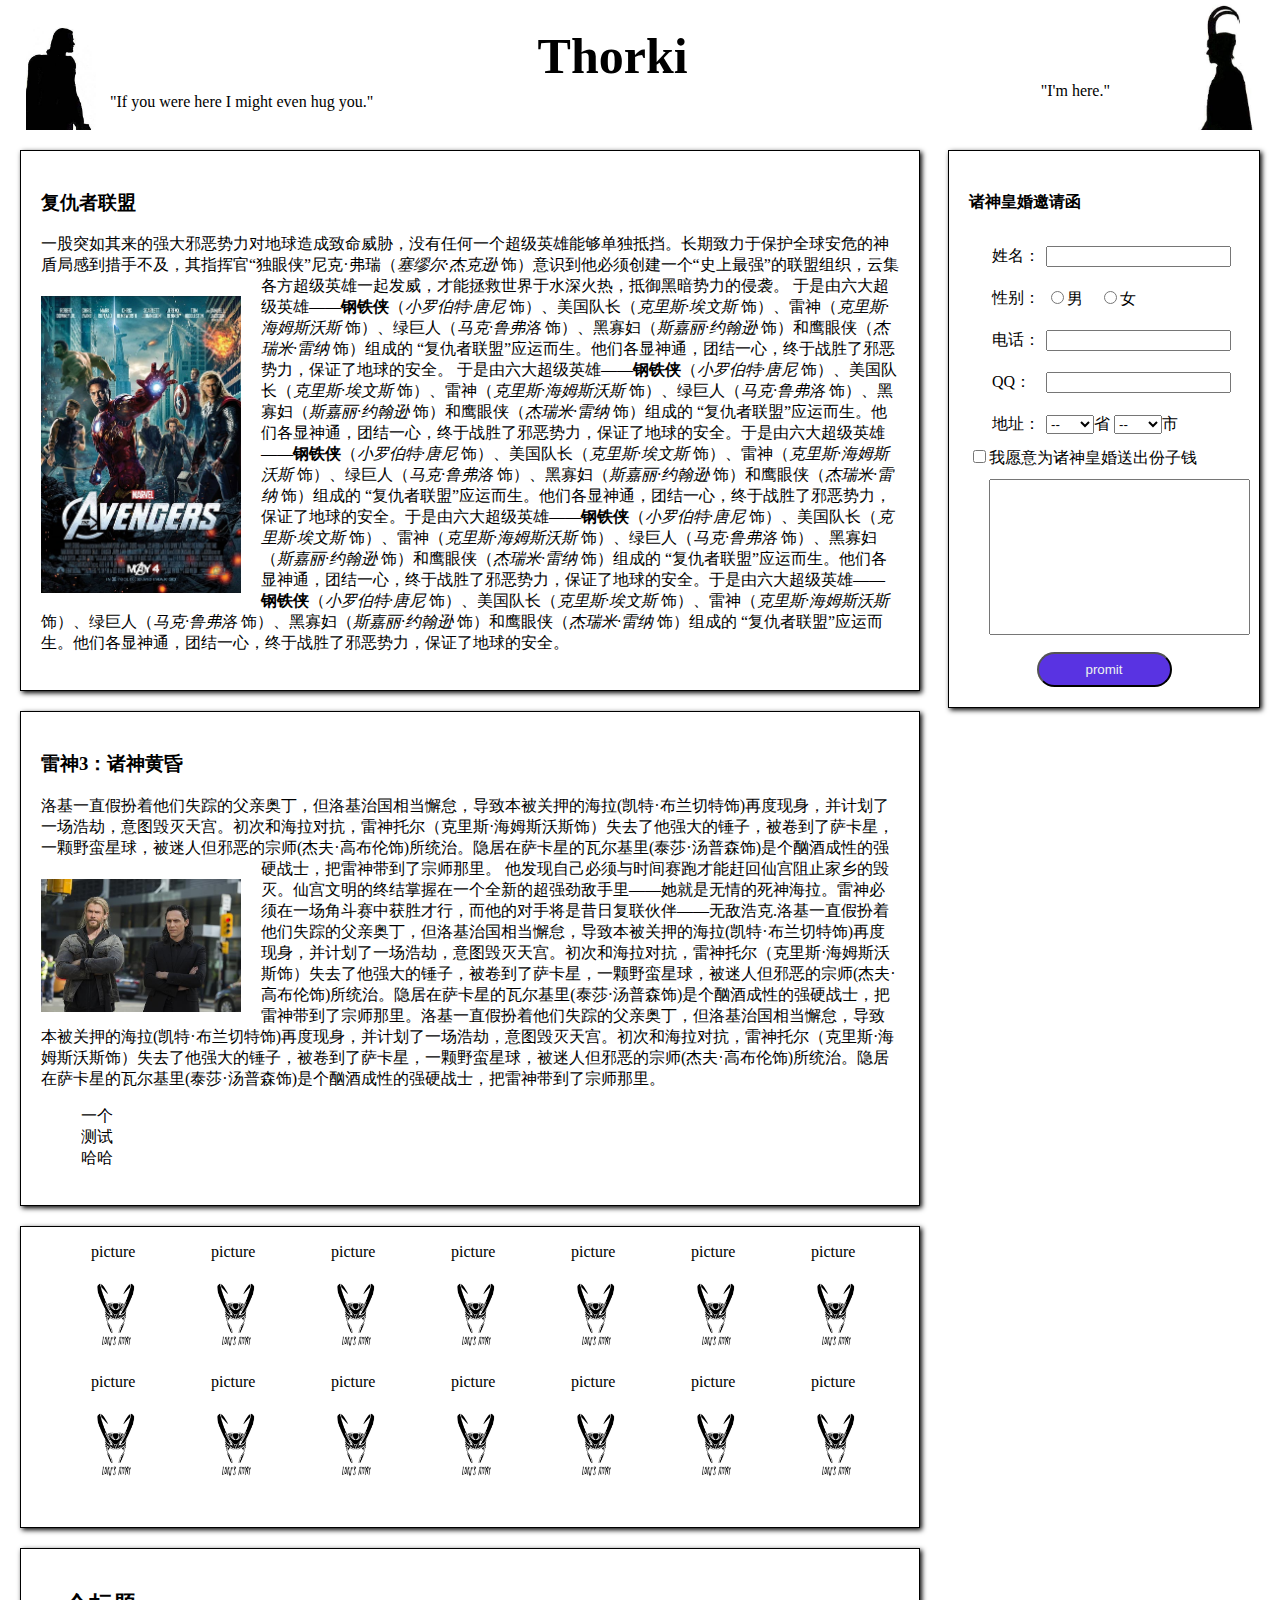
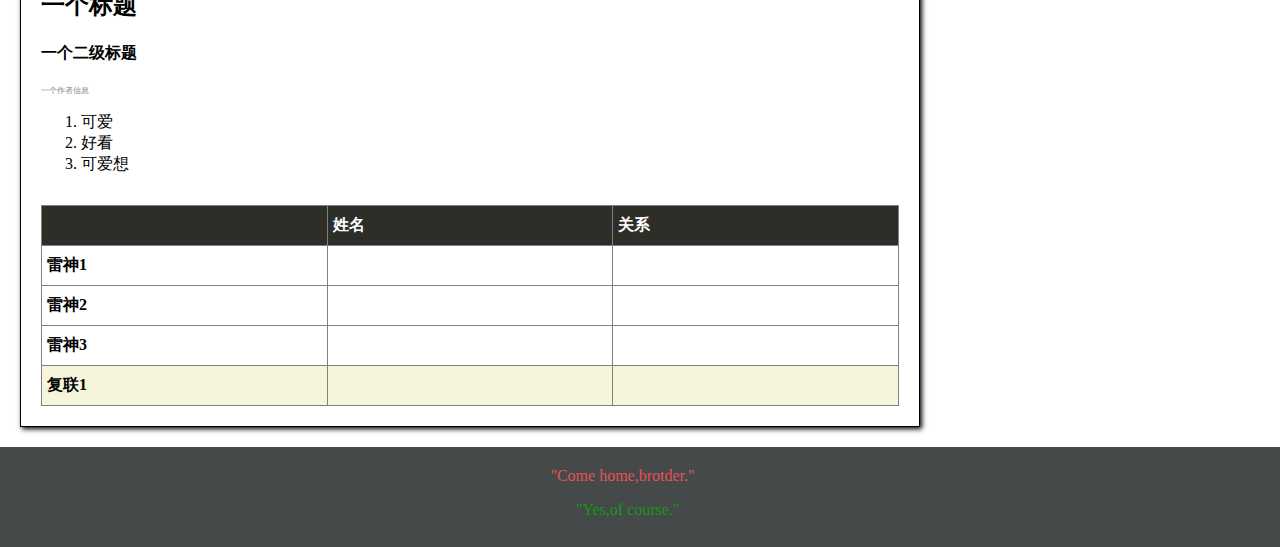
<file: HTML&CSS part/Task5/index.html>
<!DOCTYPE html>
<html lang="en">
    <head>
        <title>HTML+CSS(二)</title>
        <meta charset="UTF-8">
        <meta name="viewport" content="width=device-width, initial-scale=1">
        <link href="css/style.css" rel="stylesheet">
    </head>
    <body>
        
    <div class="head">
        <img class="THOR" src="img/thor剪影.jpeg" alt="">
        <img class="LOKI" src="img/loki 剪影.jpeg" alt="">
        <p class="hug">"<a href="https://baike.baidu.com/item/%E9%9B%B7%E7%A5%9E%E6%89%98%E5%B0%94/3804120?fr=aladdin&fromid=20365782&fromtitle=%E7%B4%A2%E5%B0%94">If you were here I might even hug you.</a>"</p>
        <p class="here">"<a href="https://baike.baidu.com/item/%E6%B4%9B%E5%9F%BA%C2%B7%E5%8A%B3%E8%8F%B2%E6%A3%AE/20612966?fr=aladdin">I'm here.</a>"</p>
        <h1>Thorki</h1>
    </div>
    <div class="container">
    <div class="side">
            <h4>诸神皇婚邀请函</h4>
            <!-- <fieldset>
                姓名<input type="text"><br>
                姓名<input type="text"><br>
                姓名<input type="text"><br>
                姓名<input type="text"><br>
                <input type="submit" value="submit">
            </fieldset> -->
                <table>
                    <tr style="height:40px;">
                        <td style="width:50px;">姓名：</td>
                        <td><input type="text"></td>
                    </tr>
                    <tr style="height:40px;">
                        <td>性别：</td>
                        <td><input type="radio" name="sex" value="男">男&nbsp;&nbsp;&nbsp;&nbsp;<input type="radio" name="sex" value="女">女</td>
                    </tr>
                    <tr style="height:40px;">
                        <td>电话：</td>
                        <td><input type="text"></td>
                    </tr>
                    <tr style="height:40px;">
                        <td>QQ：</td>
                        <td><input type="text"></td>
                    </tr>
                    <tr style="height:40px;">
                        <td>地址：</td>
                        <td>
                            <select name="adress" id="">
                                <option value="province" selected="selected">--</option>
                                <option value="beijing">北京</option>
                                <option value="shanghai">上海</option>
                            </select>省
                            <select name="adress" id="">
                                <option value="province" selected="selected">--</option>
                                <option value="beijing">北京</option>
                                <option value="shanghai">上海</option>
                            </select>市
                        </td>
                    </tr>
                    
                </table>
                <input type="checkbox">我愿意为诸神皇婚送出份子钱<br>
                <textarea name="" id="word" cols="30" rows="10"></textarea>
                <button class="button" type="button" value="">promit</button>
                <!-- <input type="submit" value="submit"> -->
        </div>
    <div class="fir">
        <h3>复仇者联盟</h3>
        <p>一股突如其来的强大邪恶势力对地球造成致命威胁，没有任何一个超级英雄能够单独抵挡。长期致力于保护全球安危的神盾局感到措手不及，其指挥官“独眼侠”尼克·弗瑞（<i>塞缪尔·杰克逊</i> 饰）意识到他必须创建一个“史上最强”的联盟组织，云集各方超级英雄一起发威，才能拯救世界于水深火热，抵御黑暗势力的侵袭。<img src="img/AVENGERS.jpeg" alt="">
        于是由六大超级英雄——<b>钢铁侠</b>（<i>小罗伯特·唐尼</i> 饰）、美国队长（<i>克里斯·埃文斯</i> 饰）、雷神（<i>克里斯·海姆斯沃斯</i> 饰）、绿巨人（<i>马克·鲁弗洛</i> 饰）、黑寡妇（<i>斯嘉丽·约翰逊</i> 饰）和鹰眼侠（<i>杰瑞米·雷纳</i> 饰）组成的 “复仇者联盟”应运而生。他们各显神通，团结一心，终于战胜了邪恶势力，保证了地球的安全。
        于是由六大超级英雄——<b>钢铁侠</b>（<i>小罗伯特·唐尼</i> 饰）、美国队长（<i>克里斯·埃文斯</i> 饰）、雷神（<i>克里斯·海姆斯沃斯</i> 饰）、绿巨人（<i>马克·鲁弗洛</i> 饰）、黑寡妇（<i>斯嘉丽·约翰逊</i> 饰）和鹰眼侠（<i>杰瑞米·雷纳</i> 饰）组成的 “复仇者联盟”应运而生。他们各显神通，团结一心，终于战胜了邪恶势力，保证了地球的安全。于是由六大超级英雄——<b>钢铁侠</b>（<i>小罗伯特·唐尼</i> 饰）、美国队长（<i>克里斯·埃文斯</i> 饰）、雷神（<i>克里斯·海姆斯沃斯</i> 饰）、绿巨人（<i>马克·鲁弗洛</i> 饰）、黑寡妇（<i>斯嘉丽·约翰逊</i> 饰）和鹰眼侠（<i>杰瑞米·雷纳</i> 饰）组成的 “复仇者联盟”应运而生。他们各显神通，团结一心，终于战胜了邪恶势力，保证了地球的安全。于是由六大超级英雄——<b>钢铁侠</b>（<i>小罗伯特·唐尼</i> 饰）、美国队长（<i>克里斯·埃文斯</i> 饰）、雷神（<i>克里斯·海姆斯沃斯</i> 饰）、绿巨人（<i>马克·鲁弗洛</i> 饰）、黑寡妇（<i>斯嘉丽·约翰逊</i> 饰）和鹰眼侠（<i>杰瑞米·雷纳</i> 饰）组成的 “复仇者联盟”应运而生。他们各显神通，团结一心，终于战胜了邪恶势力，保证了地球的安全。于是由六大超级英雄——<b>钢铁侠</b>（<i>小罗伯特·唐尼</i> 饰）、美国队长（<i>克里斯·埃文斯</i> 饰）、雷神（<i>克里斯·海姆斯沃斯</i> 饰）、绿巨人（<i>马克·鲁弗洛</i> 饰）、黑寡妇（<i>斯嘉丽·约翰逊</i> 饰）和鹰眼侠（<i>杰瑞米·雷纳</i> 饰）组成的 “复仇者联盟”应运而生。他们各显神通，团结一心，终于战胜了邪恶势力，保证了地球的安全。</p>
    
    </div>
    <div class="sec">
        <h3>雷神3：诸神黄昏</h3>
        洛基一直假扮着他们失踪的父亲奥丁，但洛基治国相当懈怠，导致本被关押的海拉(凯特·布兰切特饰)再度现身，并计划了一场浩劫，意图毁灭天宫。初次和海拉对抗，雷神托尔（克里斯·海姆斯沃斯饰）失去了他强大的锤子，被卷到了萨卡星，一颗野蛮星球，被迷人但邪恶的宗师(杰夫·高布伦饰)所统治。隐居在萨卡星的瓦尔基里(泰莎·汤普森饰)是个酗酒成性的强硬战士，把雷神带到了宗师那里。<img src="img/7a899e510fb30f24780b7b48c395d143ac4b03e3.jpg" alt="">
        他发现自己必须与时间赛跑才能赶回仙宫阻止家乡的毁灭。仙宫文明的终结掌握在一个全新的超强劲敌手里——她就是无情的死神海拉。雷神必须在一场角斗赛中获胜才行，而他的对手将是昔日复联伙伴——无敌浩克.洛基一直假扮着他们失踪的父亲奥丁，但洛基治国相当懈怠，导致本被关押的海拉(凯特·布兰切特饰)再度现身，并计划了一场浩劫，意图毁灭天宫。初次和海拉对抗，雷神托尔（克里斯·海姆斯沃斯饰）失去了他强大的锤子，被卷到了萨卡星，一颗野蛮星球，被迷人但邪恶的宗师(杰夫·高布伦饰)所统治。隐居在萨卡星的瓦尔基里(泰莎·汤普森饰)是个酗酒成性的强硬战士，把雷神带到了宗师那里。洛基一直假扮着他们失踪的父亲奥丁，但洛基治国相当懈怠，导致本被关押的海拉(凯特·布兰切特饰)再度现身，并计划了一场浩劫，意图毁灭天宫。初次和海拉对抗，雷神托尔（克里斯·海姆斯沃斯饰）失去了他强大的锤子，被卷到了萨卡星，一颗野蛮星球，被迷人但邪恶的宗师(杰夫·高布伦饰)所统治。隐居在萨卡星的瓦尔基里(泰莎·汤普森饰)是个酗酒成性的强硬战士，把雷神带到了宗师那里。
        
        <ul>
            <li>一个</li>
            <li>测试</li>
            <li>哈哈</li>
        </ul>
    </div>
    
    <div class="thir">
            <div class="clearfix">
        <div class="pic">
            <p>picture</p>
            <img src="img/loki logo.jpeg" alt="">
        </div>
        <div class="pic">
            <p>picture</p>
            <img src="img/loki logo.jpeg" alt="">
        </div>
        <div class="pic">
            <p>picture</p>
            <img src="img/loki logo.jpeg" alt="">
        </div>
        <div class="pic">
            <p>picture</p>
            <img src="img/loki logo.jpeg" alt="">
        </div>
        <div class="pic">
            <p>picture</p>
            <img src="img/loki logo.jpeg" alt="">
        </div>
        <div class="pic">
            <p>picture</p>
            <img src="img/loki logo.jpeg" alt="">
        </div>
        <div class="pic">
            <p>picture</p>
            <img src="img/loki logo.jpeg" alt="">
        </div>
        <div class="pic">
                <p>picture</p>
                <img src="img/loki logo.jpeg" alt="">
            </div>
            <div class="pic">
                <p>picture</p>
                <img src="img/loki logo.jpeg" alt="">
            </div>
            <div class="pic">
                <p>picture</p>
                <img src="img/loki logo.jpeg" alt="">
            </div>
            <div class="pic">
                <p>picture</p>
                <img src="img/loki logo.jpeg" alt="">
            </div>
            <div class="pic">
                <p>picture</p>
                <img src="img/loki logo.jpeg" alt="">
            </div>
            <div class="pic">
                <p>picture</p>
                <img src="img/loki logo.jpeg" alt="">
            </div>
            <div class="pic">
                <p>picture</p>
                <img src="img/loki logo.jpeg" alt="">
            </div>
        <!-- <div style="clear:both"></div> -->
    </div>
</div>
    <div class="four">
        <h2>一个标题</h3>
        <h4>一个二级标题</h4>
        <p>一个作者信息</p>
        <ol>
            <li>可爱</li>
            <li>好看</li>
            <li>可爱想</li>
        </ol>
        <table class="show" border="1px" style="border-collapse:collapse">
            <tr style="background-color:rgb(46, 46, 41);color:#ffffff;">
                <td></td>
                <td>姓名</td>
                <td>关系</td>
            </tr>
            <tr>
                <td>雷神1</td>
                <td></td>
                <td></td>
            </tr>
             <tr>
                <td>雷神2</td>
                <td></td>
                <td></td>
            </tr>
             <tr>
                <td>雷神3</td>
                <td></td>
                <td></td>
            </tr>
             <tr style="background-color:beige">
                <td>复联1</td>
                <td></td>
                <td></td>
            </tr>
        </table>
    </div>
</div>
    <div class="foot">
        <p class="end1">"Come home,brotder."</p>
        <p class="end2">"Yes,of course."</p>
    </div>

    </body>
</html>
</file>
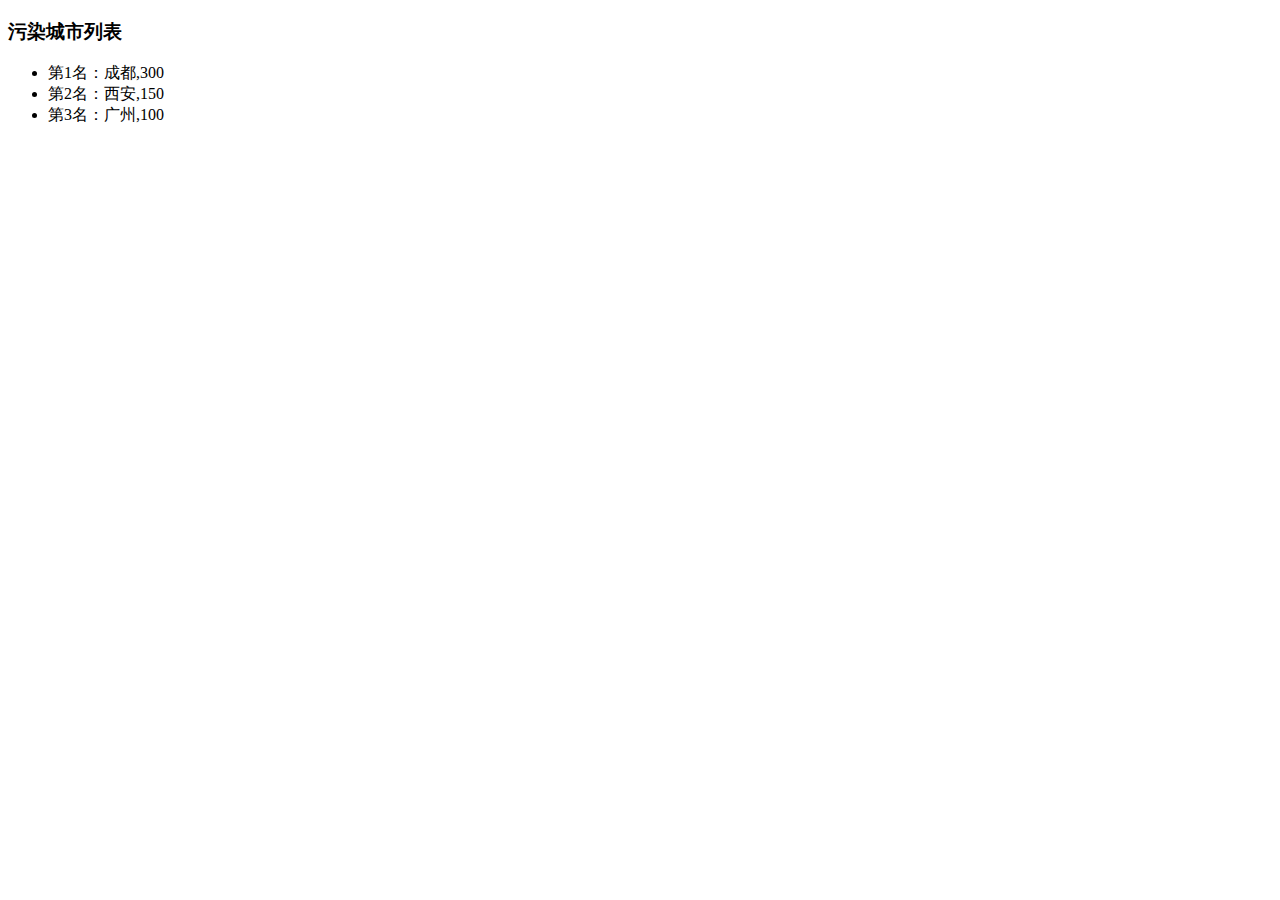
<file: JavaScript part/Task2.html>
<!DOCTYPE html>
<html>
  <head>
    <meta charset="utf-8">
    <title>IFE JavaScript Task 01</title>
  </head>
<body>

  <h3>污染城市列表</h3>
  <ul id="aqi-list">
<!--   
    <li>第一名：福州（样例），10</li>
      <li>第二名：福州（样例），10</li> -->
  </ul>

<script type="text/javascript">

var aqiData = [
  ["北京", 30],
  ["上海", 50],
  ["福州", 10],
  ["广州", 100],
  ["成都", 300],
  ["西安", 150]
];

(function () {    
  /*
  在注释下方编写代码
  遍历读取aqiData中各个城市的数据
  将空气质量指数大于60的城市显示到aqi-list的列表中
  */
  

  var paixu = new Array();
    var count = 1
    function down(a,b){
        return b[1]-a[1];
    }
    for(i=0;i<6;i++){
        var a = aqiData[i][1];
        if(a > 60){
            paixu.push(aqiData[i]);
        }
    }
    var c = paixu.sort(down);/*排序*/
    for(j=0;j<c.length;j++){
        var li = document.createElement("li");
        li.innerHTML = "第"+ count + "名：" + c[j][0] + "," + c[j][1];
        count++;    
        document.getElementById("aqi-list").appendChild(li); 
        }

/*summary：*/
/*动态创建li，将每次创建的li添加到ul中*/
/*sort排序，默认升序 即a-b，降序则b在a前面，b-a，二维数组则注明 a[]-b[] 或 b[]-a[]*/


})();

</script>
</body>
</html>
</file>
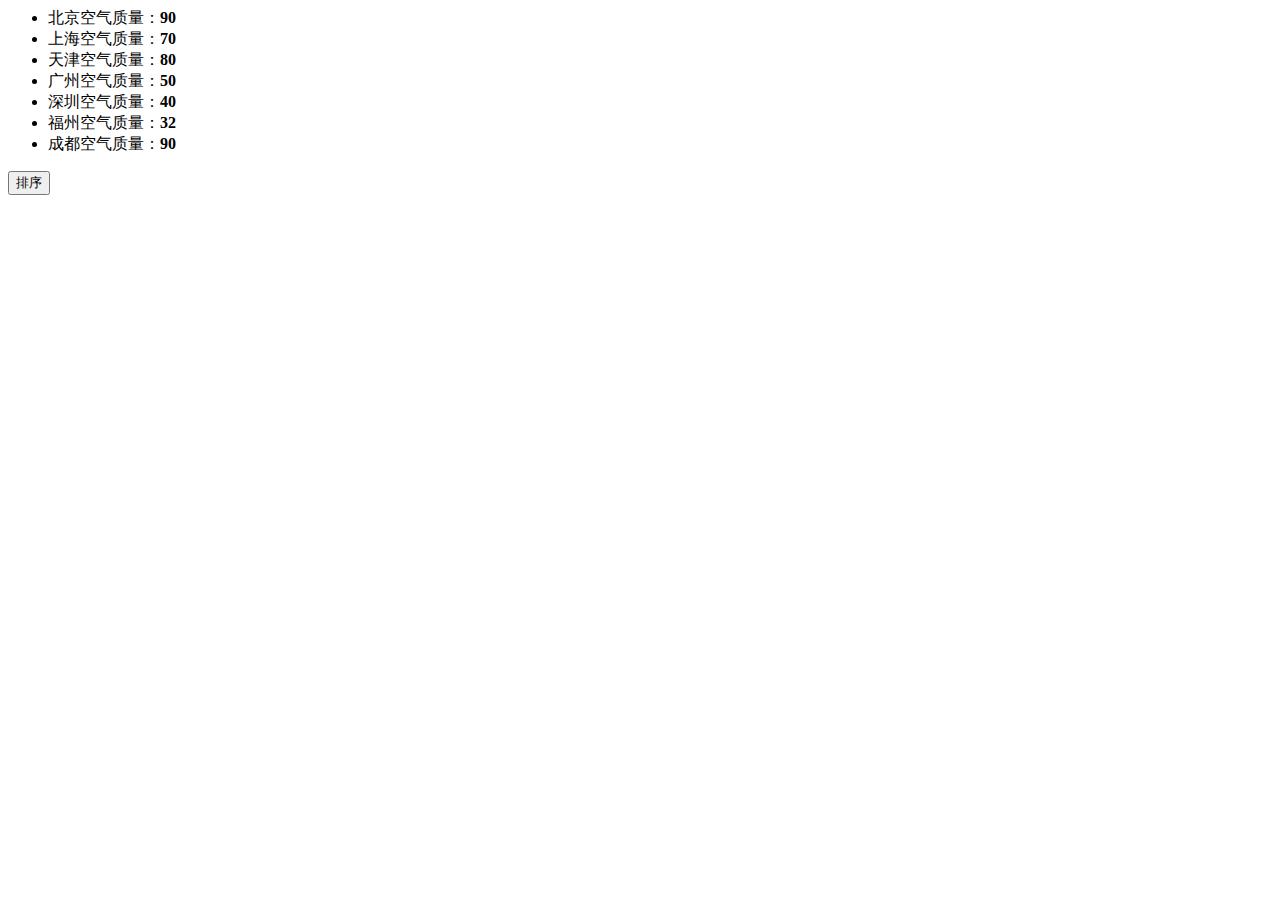
<file: JavaScript part/Task3.html>
<!DOCTYPE>
<html>
  <head>
    <meta charset="utf-8">
    <title>IFE JavaScript Task 01</title>
  </head>
<body>

  <ul id="source">
    <li>北京空气质量：<b>90</b></li>
    <li>上海空气质量：<b>70</b></li>
    <li>天津空气质量：<b>80</b></li>
    <li>广州空气质量：<b>50</b></li>
    <li>深圳空气质量：<b>40</b></li>
    <li>福州空气质量：<b>32</b></li>
    <li>成都空气质量：<b>90</b></li>
  </ul>

  <ul id="resort">
    <!-- 
    <li>第一名：北京空气质量：<b>90</b></li>
    <li>第二名：北京空气质量：<b>90</b></li>
    <li>第三名：北京空气质量：<b>90</b></li>
     -->

  </ul>

  <button id="sort-btn">排序</button>

<script type="text/javascript">
    var data = new Array();
/**
 * getData方法
 * 读取id为source的列表，获取其中城市名字及城市对应的空气质量
 * 返回一个数组，格式见函数中示例
 */
function getData() {
  /*
  coding here
  */
    var num = new Array();
   
    function getNum(str){
        if(typeof str === "string"){
            var regexp = /[0-9]+/g;
            num.push(parseInt(str.match(regexp)));
        }
    }

    for(i=0;i<7;i++){
        getNum(document.getElementsByTagName("li")[i].innerHTML);
        data[i] = new Array();
        data[i][0] = document.getElementsByTagName("li")[i].innerHTML.substring(0,2);
        data[i][1] = num[i];
    }

    
    // for(i=0;i<7;i++){
       
    // }
  /*
  data = [
    ["北京", 90],
    ["北京", 90]
    ……
  ]
  */

  return data;

}

/**
 * sortAqiData
 * 按空气质量对data进行从小到大的排序
 * 返回一个排序后的数组
 */


function sortAqiData(data) {

    function paixu(a,b){
        return a[1]-b[1];
    }
     return data.sort(paixu);
}

/**
 * render
 * 将排好序的城市及空气质量指数，输出显示到id位resort的列表中
 * 格式见ul中的注释的部分
 */
function render(data) {
    var count = 1;
    for(var i=0;i<data.length;i++){
        var li = document.createElement("li");
        li.innerHTML = "第" + count + "名：" + data[i][0] + "空气质量：" + data[i][1];
        document.getElementById('resort').appendChild(li);
        count++;
    }
}

function btnHandle() {
  var aqiData = getData();
  aqiData = sortAqiData(aqiData);
  render(aqiData);
}

function init() {

  // 在这下面给sort-btn绑定一个点击事件，点击时触发btnHandle函数
    document.getElementById("sort-btn").onclick = function(){
        btnHandle();
    }
}

init();


/*summary：*/
/*动态创建li不熟练，易忘*/
/*提取ul中全部li的内容，要在tagName后加相应位置[i]才能取到某个特定值，否则就是ul整体*/
/*在字符串中提取数字，正则表达式regexp   /[0-9]+/g或/d+/g，/[0-9]和/d为数字,/g为找出所有符合条件的字符，如果没有/g则在找到第一个符合条件的字符时就停止*/

</script>
</body>
</html>
</file>
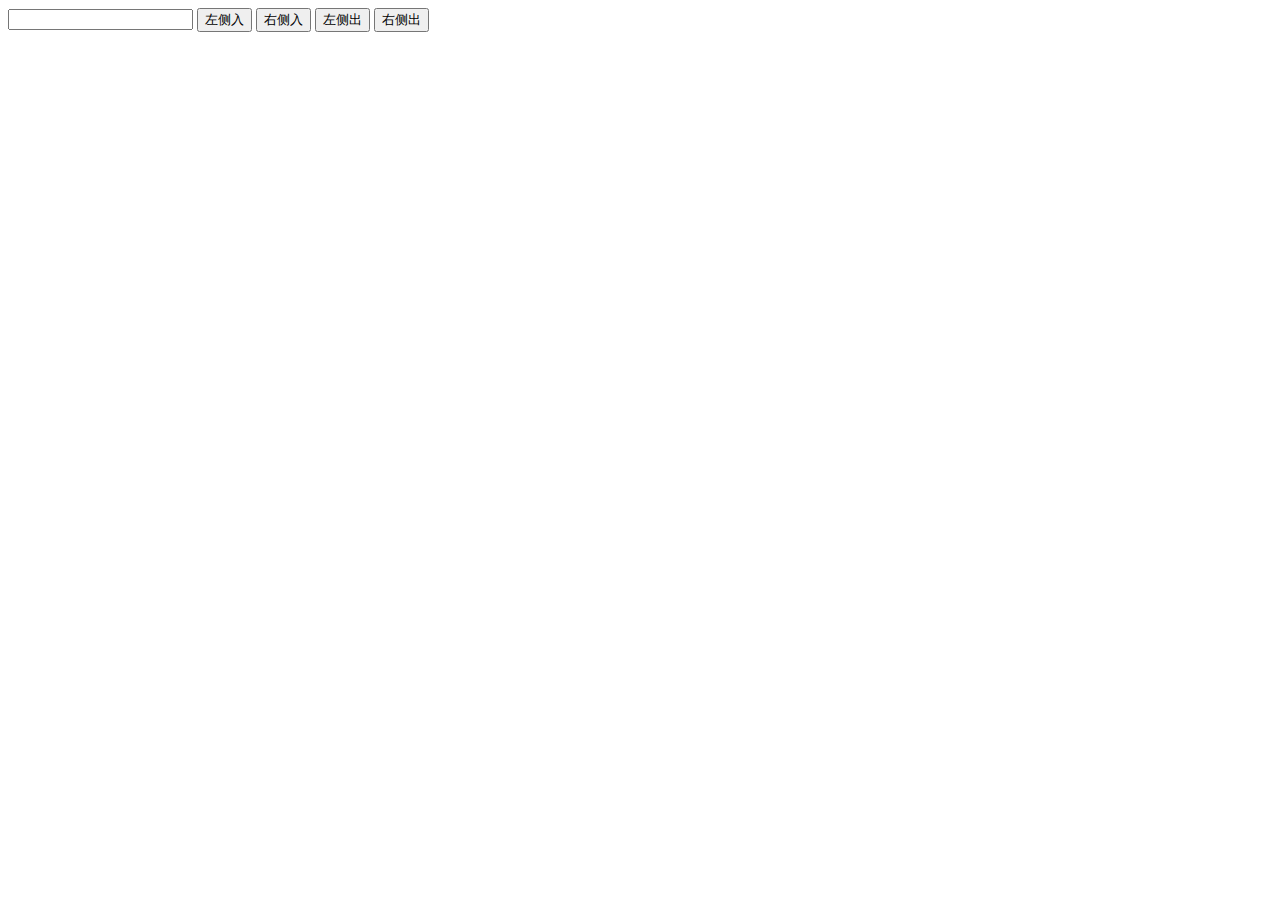
<file: JavaScript part/Task4.html>
<!DOCTYPE html>
<html lang="en">
<head>
    <meta charset="UTF-8">
    <meta name="viewport" content="width=device-width, initial-scale=1.0">
    <meta http-equiv="X-UA-Compatible" content="ie=edge">
    <title>Document</title>
</head>
<style>
    .newdiv{
        height: 50px;
        width: 50px;
        background-color: brown;
        color: aliceblue;
        font-size: 30px;
        padding: 15px;
        text-align: center;
        display: inline-block;
    }
</style>
<body>
    
        <input type="text" name="" id="number">
        <button id="leftIn">左侧入</button>
        <button id="rightIn">右侧入</button>
        <button id="leftOut">左侧出</button>
        <button id="rightOut">右侧出</button>
        <div id="container"></div>

</body>

<script type="text/javascript">
    var newDiv;
    var del;
    function creat(){
        newDiv = document.createElement("div");
        newDiv.className = "newdiv";
        newDiv.innerText = document.getElementById("number").value;
    }

    document.getElementById('rightIn').onclick = function rIn(){    
        if(document.getElementById("number").value == ""){
            alert("输入为空，请输入数字！");
        }
        else{
        creat();
        var a = container.appendChild(newDiv);
        document.getElementById('number').value = "";}
        }

    document.getElementById('leftIn').onclick = function lIn(){
        if(document.getElementById("number").value == ""){
            alert("输入为空，请输入数字！");
        }
        else{
        creat();
        var container = document.getElementById("container");
        /*以下两句作用相同，都代表把新建元素插在container的第一个元素节点之前*/
        container.insertBefore(newDiv,container.firstElementChild);
        // container.insertBefore(newDiv,container.childNodes[0]);
        document.getElementById('number').value = "";}
    }

    document.getElementById('rightOut').onclick = function rOut(){
        del = container.lastElementChild.innerText;
        alert(del);
        container.lastElementChild.remove();
        document.getElementById('number').value = "";
    }
    
    document.getElementById('leftOut').onclick = function lOut(){
        del = container.firstElementChild.innerText;
        alert(del);
        container.firstElementChild.remove();
        document.getElementById('number').value = "";
    }

    /*点击删除当前元素*/
    container.addEventListener("click",function(){
        if(event.target.nodeName.toLowerCase() == "div"){
            container.removeChild(event.target);
        }
    })
</script>



</html>
<!-- summary：
        appendChild();在后面加入子节点，
        insertBefore(newItem,existingItem);在指定位置前插入，
        first/lastElementChild.remove();头/尾节点移除，
        在之前都必须注明操作的对象，在这里是container。

        firstElementChild和childNodes[0]在这里效果相同。

        document.getElementById('number').value = "";点击button清空input的text内容。

        event.target返回触发该事件的节点，即谁调用了时间相关，就返回谁本身。个人觉得有点像this
-->
</file>
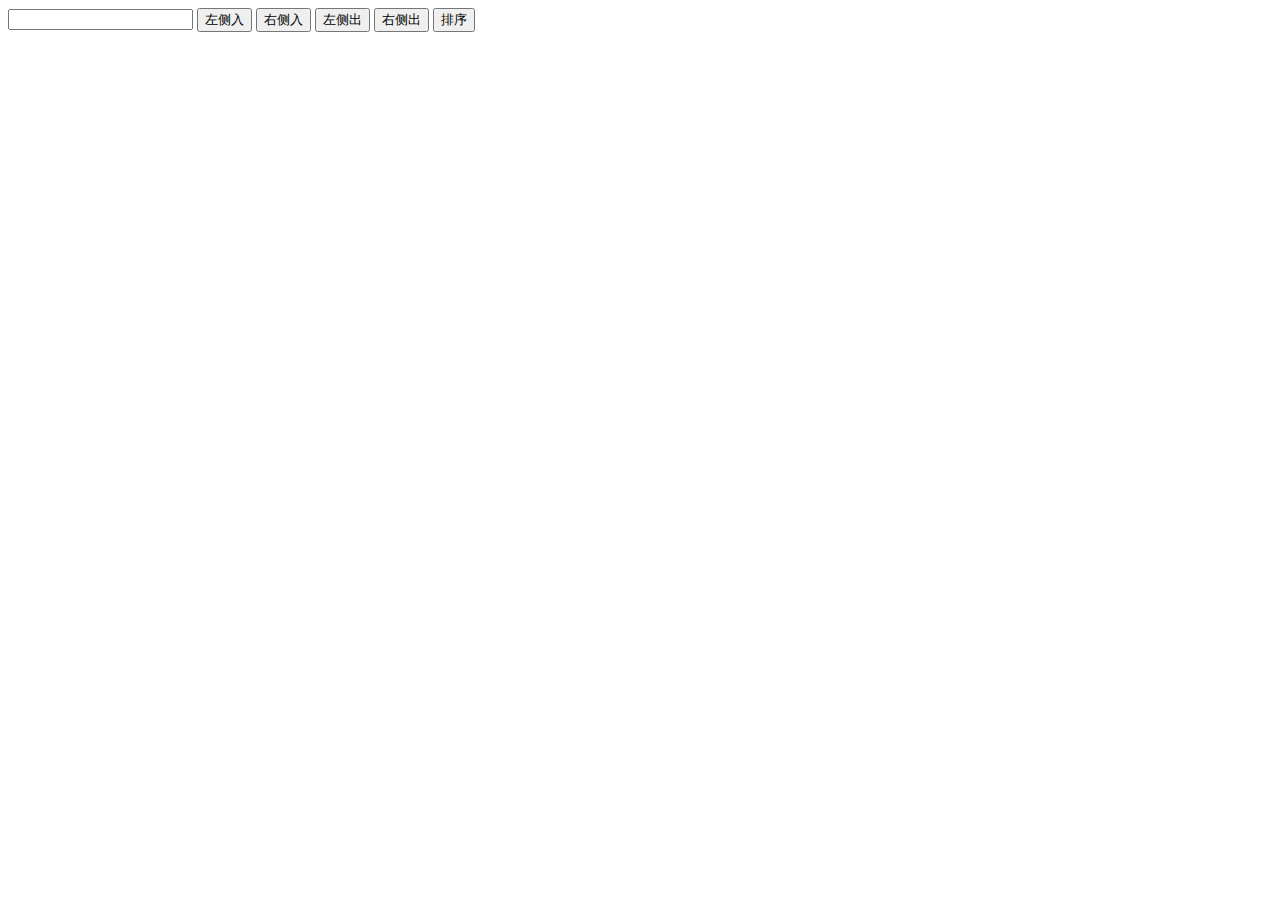
<file: JavaScript part/Task5.html>
<!DOCTYPE html>
<html lang="en">
<head>
    <meta charset="UTF-8">
    <meta name="viewport" content="width=device-width, initial-scale=1.0">
    <meta http-equiv="X-UA-Compatible" content="ie=edge">
    <title>Document</title>
</head>
<style>
    .newdiv{
        width: 20px;
        background-color: brown;
        color: aliceblue;
        display: inline-block;
        margin-right: 2px;
        margin-top: 10px;
    }
</style>
<body>
    
        <input type="text" name="" id="number">
        <button id="leftIn">左侧入</button>
        <button id="rightIn">右侧入</button>
        <button id="leftOut">左侧出</button>
        <button id="rightOut">右侧出</button>
        <button id="sort">排序</button>
        <div id="container"></div>
        <div id="containers"></div>

</body>

<script type="text/javascript">
    var newDiv;
    var num = 1;
    var arr = new Array();
    function creat(){
        newDiv = document.createElement("div");
        newDiv.className = "newdiv";
        newDiv.value = document.getElementById("number").value;
        newDiv.style.height = document.getElementById("number").value + "px";
        arr.push(newDiv);
        num++;
    }

    document.getElementById('sort').onclick = function sort(){  /*排序*/
        for(j=1;j<container.childNodes.length+1;j++){
            for(i=0;i<container.childNodes.length;i++){
                if(container.childNodes[i].style.height>container.childNodes[j].style.height){
                    var temp = container.childNodes[i].style.height;
                    container.childNodes[i].style.height = container.childNodes[j].style.height;
                    container.childNodes[j].style.height = temp;
                }
            }
        }
    }

    document.getElementById('rightIn').onclick = function rIn(){    
        if(document.getElementById("number").value == ""){
            alert("输入为空，请输入数字！");
        }
        else if(document.getElementById("number").value < 10 || document.getElementById("number").value > 100){
            alert("请输入10-100之间的数字！");
        }
        else if(num > 60){
            alert("队列元素最多为60，已满！");
        }
        else{
        creat();
        var a = container.appendChild(newDiv);
        document.getElementById('number').value = "";}
        }
 
    document.getElementById('leftIn').onclick = function lIn(){
        if(document.getElementById("number").value == ""){
            alert("输入为空，请输入数字！");
        }
        else if(document.getElementById("number").value < 10 || document.getElementById("number").value > 100){
            alert("请输入10-100之间的数字！");
        }
        else if(num > 60){
            alert("队列元素最多为60，已满！");
        }
        else{
        creat();
        var container = document.getElementById("container");
        /*以下两句作用相同，都代表把新建元素插在container的第一个元素节点之前*/
        container.insertBefore(newDiv,container.firstElementChild);
        // container.insertBefore(newDiv,container.childNodes[0]);
        document.getElementById('number').value = "";}
    }

    document.getElementById('rightOut').onclick = function rOut(){
        del = container.lastElementChild.value;
        alert(del);
        container.lastElementChild.remove();
        document.getElementById('number').value = "";
    }
    
    document.getElementById('leftOut').onclick = function lOut(){
        del = container.firstElementChild.value;
        alert(del);
        container.firstElementChild.remove();
        document.getElementById('number').value = "";
    }

    /*点击删除当前元素*/
    container.addEventListener("click",function(){
        if(event.target.nodeName.toLowerCase() == "div"){
            container.removeChild(event.target);
        }
    })
</script>



</html>
</file>
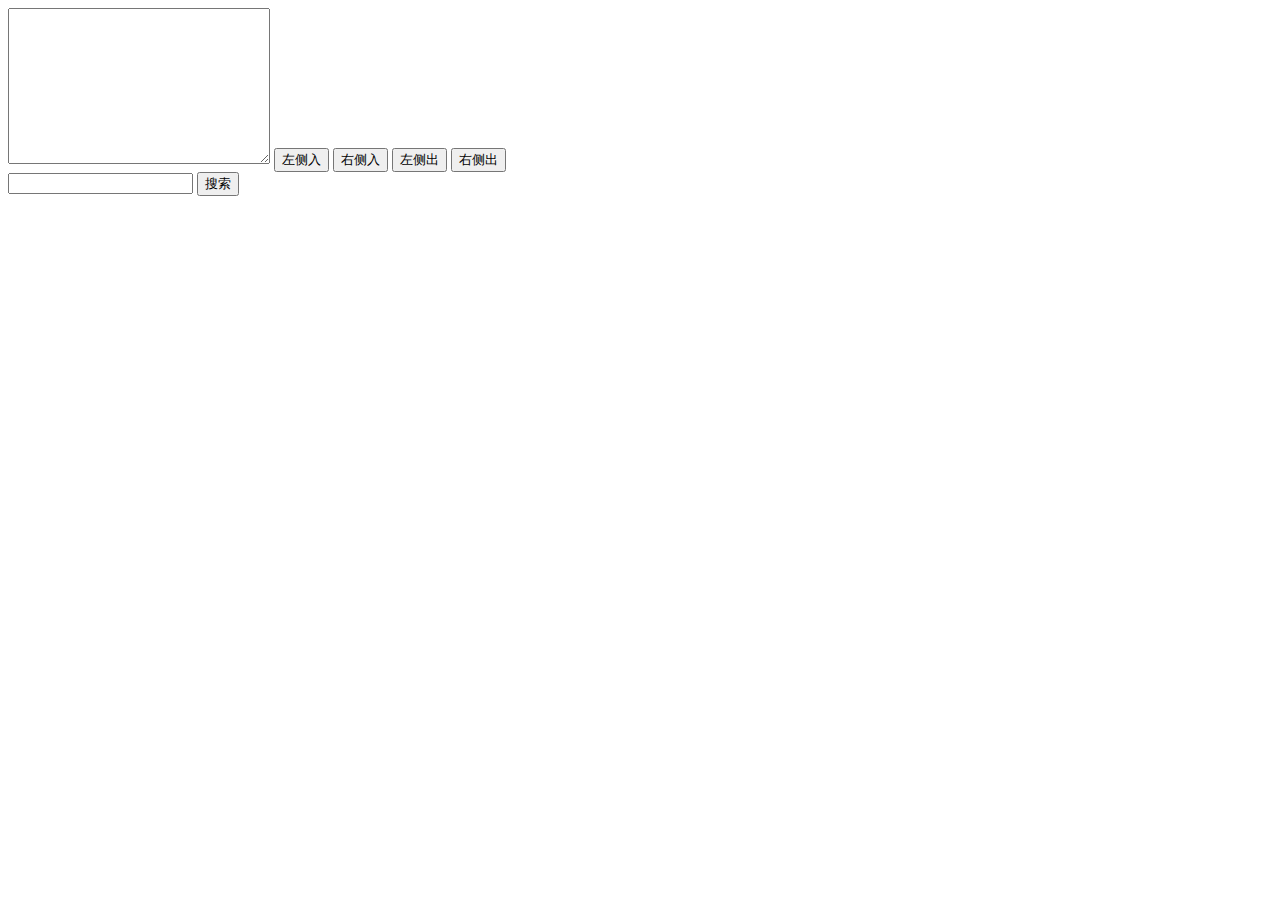
<file: JavaScript part/Task6.html>
<!DOCTYPE html>
<html lang="en">
<head>
    <meta charset="UTF-8">
    <meta name="viewport" content="width=device-width, initial-scale=1.0">
    <meta http-equiv="X-UA-Compatible" content="ie=edge">
    <title>Document</title>
</head>
<style>
    .newdiv{
        height: 50px;
        background-color: brown;
        color: aliceblue;
        font-size: 30px;
        padding: 15px;
        text-align: center;
        display: inline-block;
        margin-right: 2px;
    }

    .onediv{
        display: inline-block;
    }

    span{
        background-color: #fff;
        color:black;
    }
</style>
<body>
    
        <textarea name="" id="number" cols="30" rows="10"></textarea>
        <button id="leftIn">左侧入</button>
        <button id="rightIn">右侧入</button>
        <button id="leftOut">左侧出</button>
        <button id="rightOut">右侧出</button><br>
        <input type="text" name="" id="sear">
        <button id="search">搜索</button>
        <div id="container"></div>

</body>

<script type="text/javascript">
    var newDiv;
    var oneDiv;
    var del;
    var nn = [];
    var item;

    document.getElementById('rightIn').onclick = function rIn(){    
        if(document.getElementById("number").value == ""){
            alert("输入为空，请输入数字！");
        }
        else{
            creat();
            document.getElementById('number').value = "";}
    }
        

    document.getElementById('leftIn').onclick = function lIn(){
        if(document.getElementById("number").value == ""){
            alert("输入为空，请输入数字！");
        }
        else{
        creat();
        /*以下两句作用相同，都代表把新建元素插在container的第一个元素节点之前*/
        container.insertBefore(oneDiv,container.firstElementChild);
        // container.insertBefore(newDiv,container.childNodes[0]);
        document.getElementById('number').value = "";}
    }

    document.getElementById('rightOut').onclick = function rOut(){
        if(container.lastElementChild.innerText == ""){
            container.lastElementChild.remove();
            // console.log("已删除");
        }
        del = container.lastElementChild.lastElementChild.innerText;
        alert(del);
        container.lastElementChild.lastElementChild.remove();
        document.getElementById('number').value = "";
    }
    
    document.getElementById('leftOut').onclick = function lOut(){
        if(container.firstElementChild.innerText == ""){
            container.firstElementChild.remove();
            // console.log("已删除");
        }
        del = container.firstElementChild.firstElementChild.innerText;
        alert(del);
        
        container.firstElementChild.firstElementChild.remove();
        document.getElementById('number').value = "";
    }

    function creat(){
        var target = document.getElementById("number").value;
        var end = target.split(/["\n\t\,\，\、"" "]/);
        oneDiv = document.createElement("div");
        oneDiv.className = "onediv";
        for(i=0;i<end.length;i++){
            newDiv = document.createElement("div");
            newDiv.className = "newdiv";
            newDiv.innerText = end[i];
            oneDiv.appendChild(newDiv);
        }
        container.appendChild(oneDiv);
        }


        document.getElementById("search").onclick = function(){
            item = document.getElementById("sear").value;
            search();
        }

    function search(){
        for(i=0;i<container.childNodes.length;i++){
            for(j=0;j<container.childNodes[i].children.length;j++){
                    nn = container.childNodes[i].children[j];
                    nn.innerHTML = nn.innerText.replace(new RegExp(item,'g'),"<span>" + item + "</span>");
                }
        }
    }
    

    /*点击删除当前元素*//*无作用*/
    container.addEventListener("click",function(){
        if(event.target.nodeName.toLowerCase() == "div"){
            container.removeChild(event.target);
        }
    })

    /*RegExp构造函数用于文本匹配，new RegExp( , ),前面为匹配内容，后面为查找范围，g为全局匹配*/
    /*为保证左右添加全部，把一次输入的全部newDiv放入一个oneDiv中，再把大的oneDiv当做之前js4任务的单元素*/
    /*左右移除时，要深入到最小元素newDiv移除，否则移除的是一整个oneDiv*/
</script>
</html>
</file>
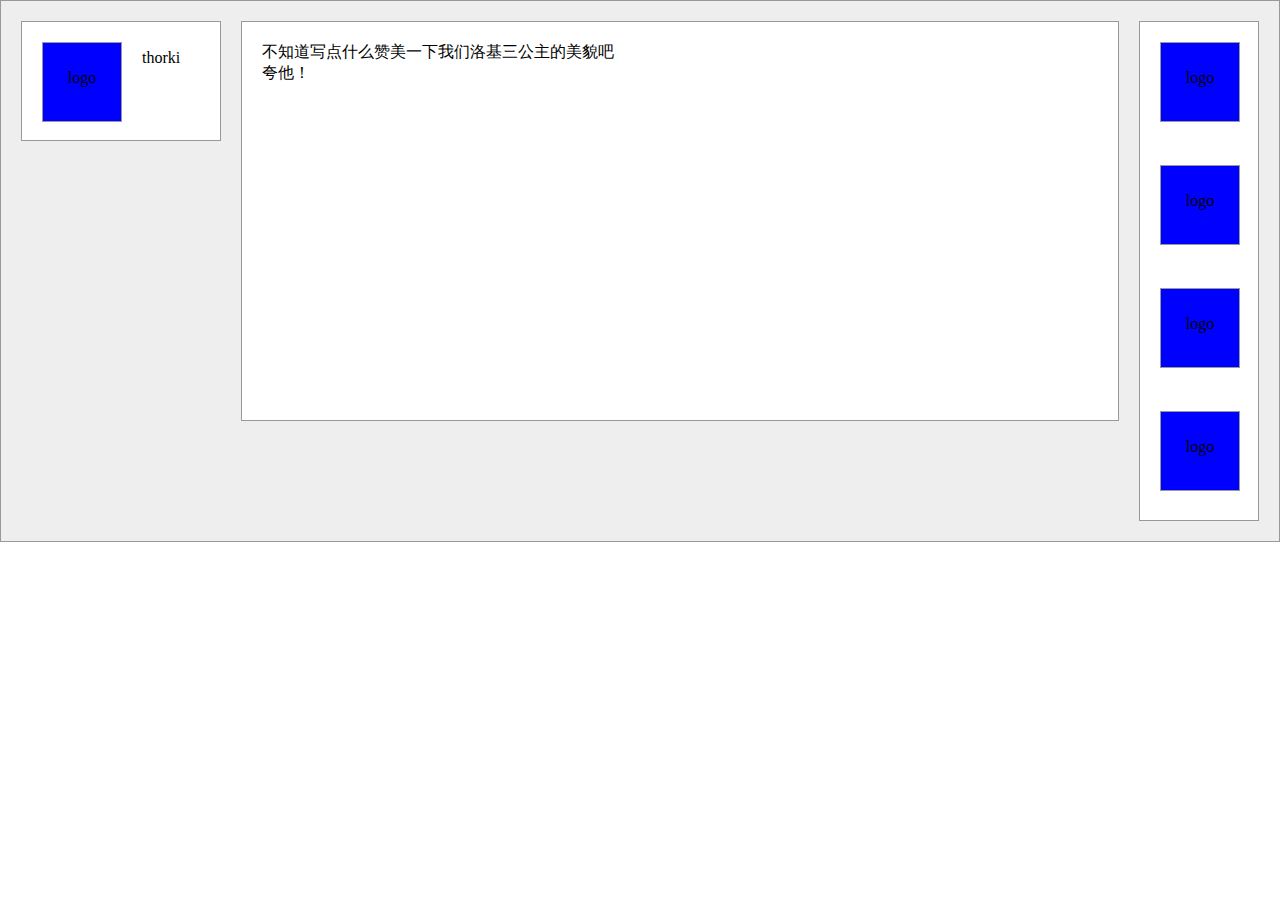
<file: HTML&CSS part/Task3/Task3.html>
<!DOCTYPE html>
<html lang="en">
    <head>
        <title>三栏式布局</title>
        <meta charset="UTF-8">
        <meta name="viewport" content="width=device-width, initial-scale=1">
        <link href="css/style.css" rel="stylesheet">
    </head>
    <body>
        <div id="all">
           <div id="logo">
               <div id="photo">
                   <p>logo</p>
               </div>
               <div id="name">
                thorki
            </div>
           </div>
            <div id="other">            
                <div id="photo"><p>logo</p></div>
                <div id="photo"><p>logo</p></div>         
                <div id="photo"><p>logo</p></div>     
                <div id="photo"><p>logo</p></div>
        </table>
            </div>
            <div id="introduce">
                    不知道写点什么赞美一下我们洛基三公主的美貌吧<br>
                    夸他！
            </div>
        </div>
    </body>
</html>
</file>
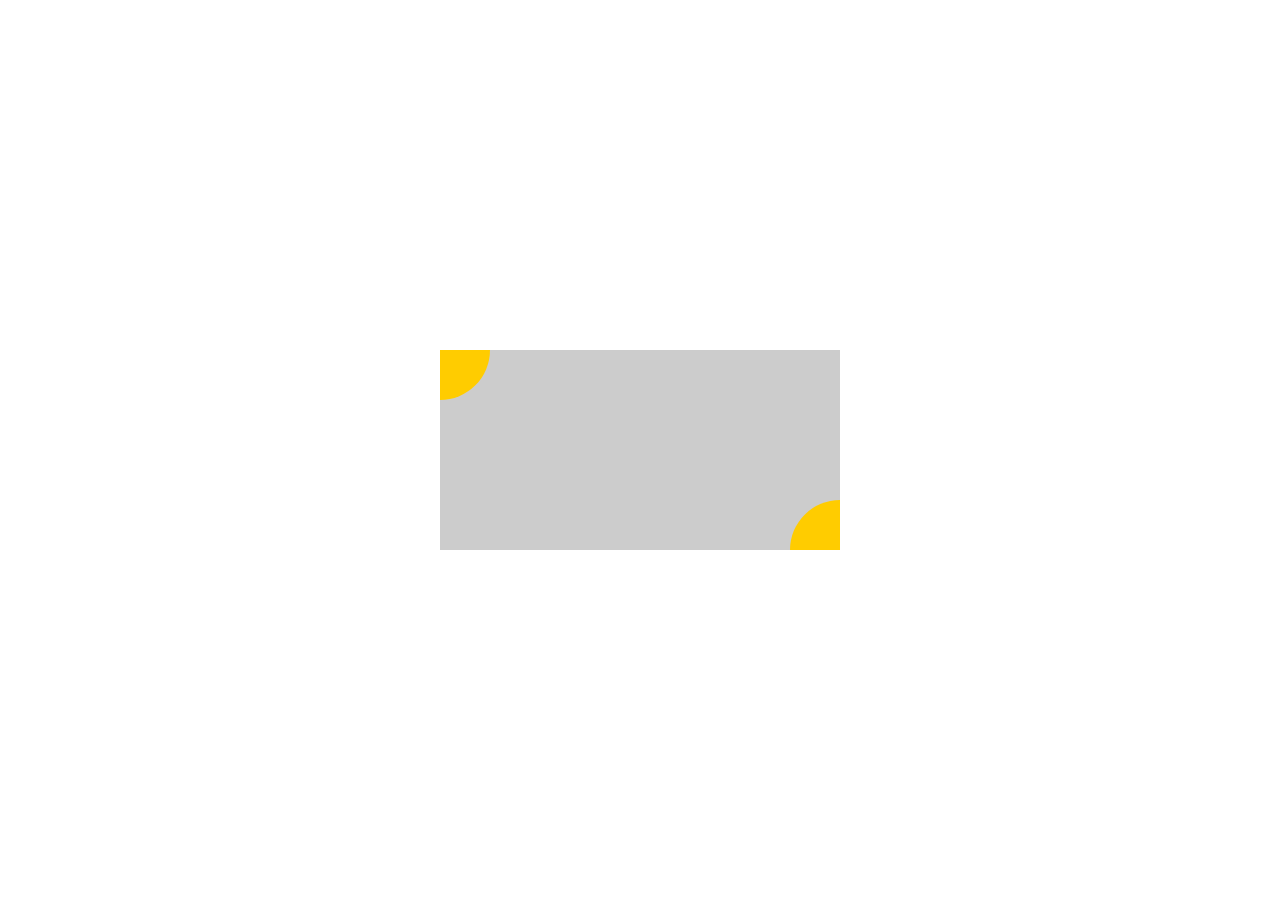
<file: HTML&CSS part/Task4/Task4.html>
<!DOCTYPE html>
<html lang="en">
    <head>
        <title>定位和居中</title>
        <meta charset="UTF-8">
        <meta name="viewport" content="width=device-width, initial-scale=1">
        <link href="css/style.css" rel="stylesheet">
    </head>
    <body>
        <div class="block">
            <div class="cir1"></div>
            <div class="cir2"></div>
        </div>
    </body>
</html>
</file>
<file: HTML&CSS part/Task5/css/style.css>
body{
    margin: 0;
    padding: 0;
}
.container{
    min-width: 700px;
    margin: 0 20px;
}

a{
    text-decoration: none;
    color: #000000;
}

.head{
    /* border: solid 1px #000000; */
    width: auto;
    height: 130px;
    overflow: hidden;
}

.fir{
    border: solid 1px #000000;
    padding: 20px;
    margin: 20px 340px 0 0;
    position: relative;
    box-shadow: 2px 2px 5px;
    overflow: auto;
}

.sec{
    border: solid 1px #000000;
    padding: 20px;
    margin: 20px 340px 0 0;
    box-shadow: 2px 2px 5px;
    overflow: auto;
}

.thir{
    border: solid 1px #000000;
    padding-bottom: 40px;
    margin: 20px 340px 0 0;
    box-shadow: 2px 2px 5px;
}

.four{
    border: solid 1px #000000;
    margin: 20px 340px 0 0;
    padding: 20px;
    box-shadow: 2px 2px 5px;
}


.side{
    border: solid 1px #000000;
    width: 270px;
    float: right;
    padding: 20px;
    /* margin-top: 20px; */
    position: relative;
    box-shadow: 2px 2px 5px;
}

.foot{
    /* border: solid 1px #000000; */
    width: 100%;
    height: 100px;
    margin-top: 20px;
    background-color: #161b1dcc;
}

.THOR{
    width: 70px;
    margin-left: 26px;
    margin-top: 20px;
}

.LOKI{
    width: 70px;
    float: right;
    margin-right: 20px;
    margin-top: -12px;
    position: relative;
}

h1{
    margin-top: -100px;
    font-family: Lithos Pro Regular;
    font-size: 50px;
    position: relative;
    margin-left: 42%;
}

p{
    font-family: Segoe Print;
}

.hug{
    left: 110px;
    width: 340px;
    margin-top: -50px;
    position: relative;
}

.here{
    float: right;
    margin-right: 80px;
    margin-top: -45px;
}

.end1{
    font-family: Segoe Print;
    left: 43%;
    position: relative;
    width: 400px;
    color: rgb(231, 82, 82);
}

.end2{
    font-family: Segoe Print;
    left: 45%;
    position: relative;
    width: 400px;
    color: rgb(21, 151, 21);
}

table{
    padding-left: 20px;
}

.button{
    margin-left: 25%;
    margin-top: 5%;
    height:35px;
    width:50%; 
    color:rgb(237, 243, 239); 
    background-color:rgb(89, 51, 226);
    border-radius:20px;
}

.pic img{
    width: 50px;
}

.pic{
    margin: 0 0 0 70px;
    float: left;
}

.clearfix:after{
    display: block;
    content: " ";
    clear: both;
}

.clearfix{
    *zoom: 1;
}


#word{
    margin-left: 20px;
    margin-top: 10px;
    resize: none;
}

.show tr{
    height: 40px;
}

.show td{
    width:33.3em;
    padding:5px;
    font-family: 黑体;
    font-weight: bold;
}

.show{
    margin-top: 30px;
}

.four p{
    color:grey;
    font-family: 黑体;
    font-size: 0.5em;
}

.sec li{
    list-style: none;
}


.fir img{
    width: 200px;
    float: left;
    margin: 20px 20px 0 0;
}

.sec img{
    width: 200px;
    float: left;
    margin: 20px 20px 0 0;
}

.end1{
    padding-top: 20px;s
}
</file>
<file: HTML&CSS part/Task3/css/style.css>
*{
    margin: 0;
    box-sizing: border-box;
}
p{
    text-align: center;
    line-height: 70px;
}

#all{
    border: 1px solid #999;
    background-color: #eee;
    width: 100%;
    padding: 20px;
    position: absolute;
}

#logo{
    border: 1px solid #999;
    width: 200px;
    height: 120px;
    float: left;
    padding: 20px;
    background-color: #fff;
    position: absolute;
    
}

#introduce{
    border: 1px solid #999;
    background-color: #fff;
    padding: 20px;
    height: 400px;
    margin: 0 140px 0 220px;
    /* position: absolute; */
}

#other{
    border: 1px solid #999;
    background-color: #fff;
    float: right;
    width: 120px;
    height: 500px;
    padding: 20px;
    position: relative;
}

#photo{
    border: 1px solid #999;
    height: 80px;
    width: 80px;
    background-color: blue;
    position: relative;
    margin-bottom: 55%;
}

#name{
    /* float: right; */
    margin: -160px 0 0 100px;
}
</file>
<file: HTML&CSS part/Task4/css/style.css>
.block{
    height: 200px;
    width: 400px;
    background-color: #ccc;
    left: 50%;
    /* margin-left: -200px;
    margin-top: -100px; */
    top: 50%;
    position: fixed;
    transform: translateX(-50%) translateY(-50%);
    overflow: hidden;
}

.cir1{
    background-color: #fc0;
    width: 100px;
    height: 100px;
    position: absolute;
    margin-left: -50px;
    margin-top: -50px;
    border-radius: 100%;
}

.cir2{
    background-color: #fc0;
    width: 100px;
    height: 100px;
    position: absolute;
    left: 87.5%;
    top: 75%;
    border-radius: 100%;
}
</file>
